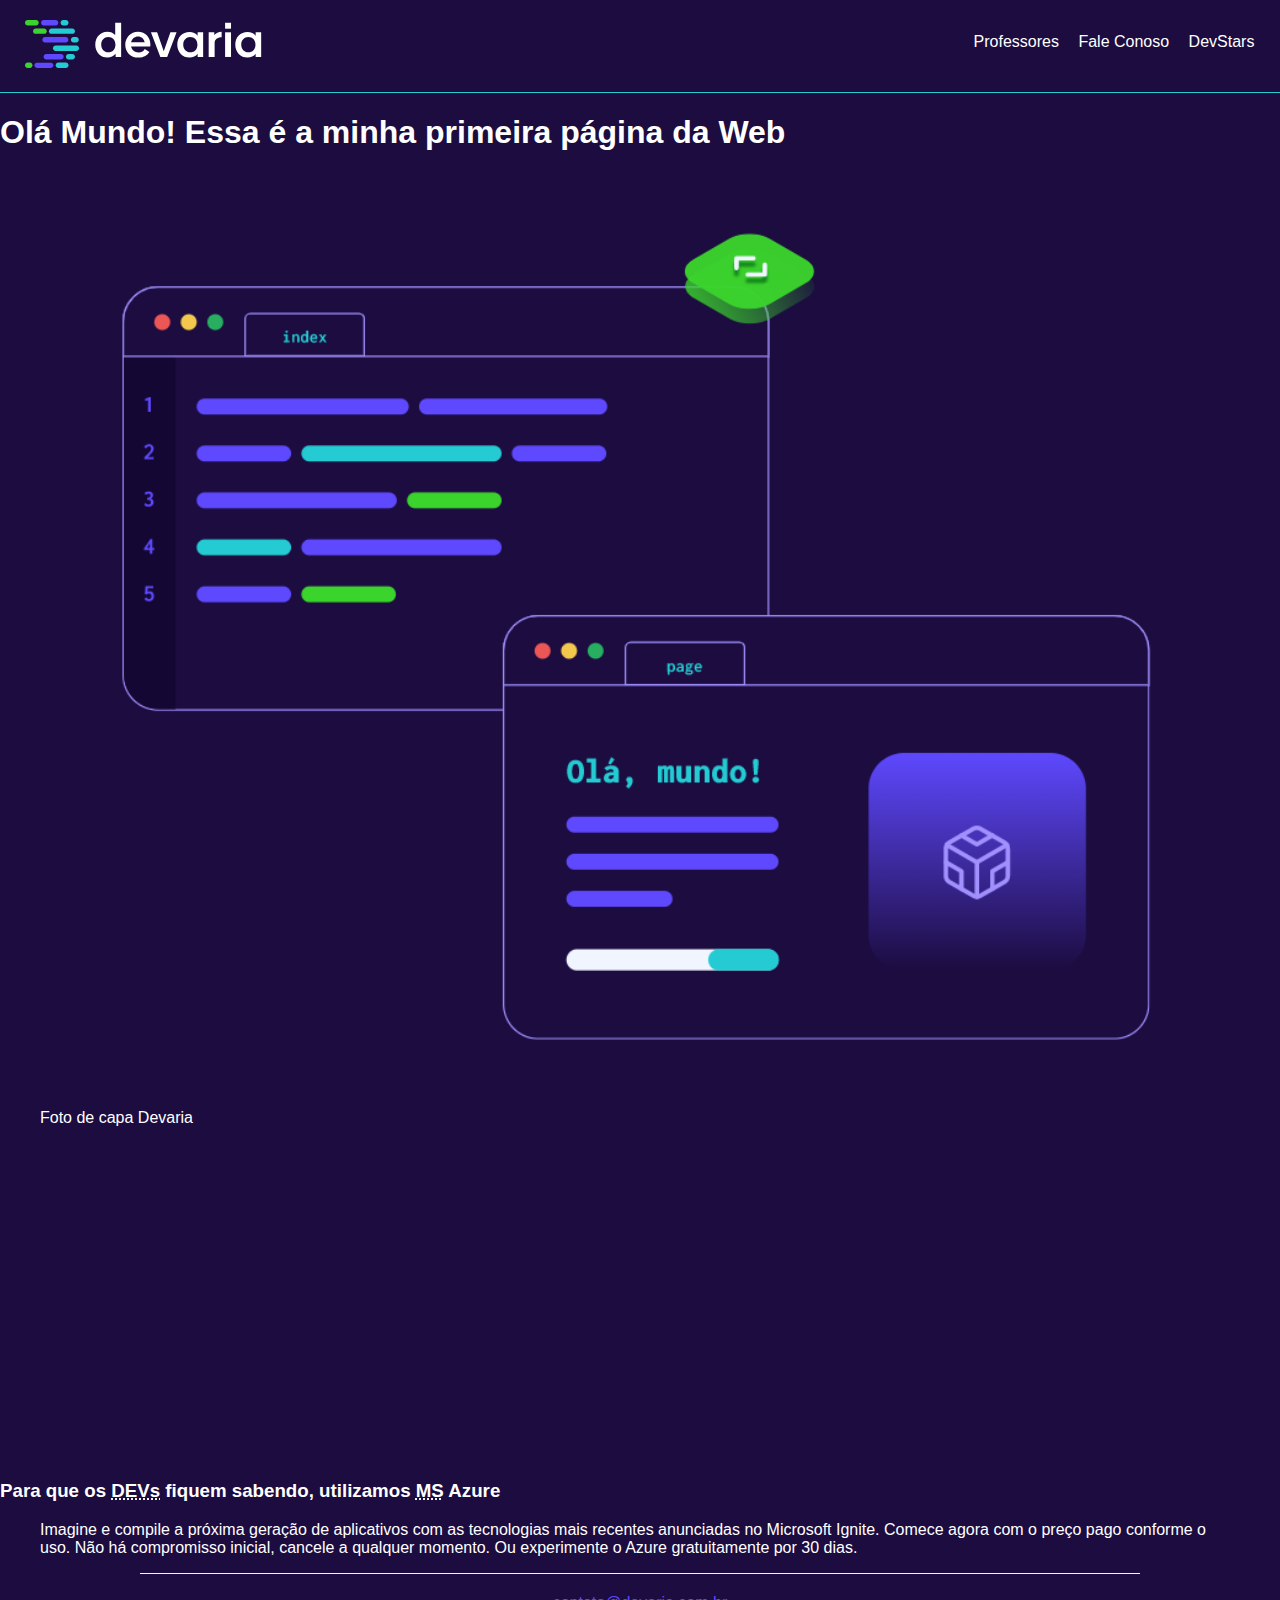
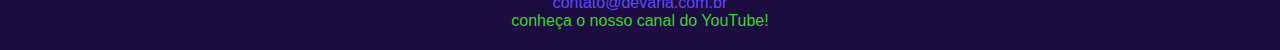
<file: index.html>
<!DOCTYPE html>
<html lang="pt-BR">
<head>
    <meta charset="UTF-8">
    <meta name="viewport" content="width=device-width, initial-scale=1.0">
    <meta name="description" content="A Devaria é uma escola de programação.">
    <meta name="keywords" content="devaria, programação">
    <link rel="stylesheet" href="./public/css/devaria.css">
    <link rel="stylesheet" href="./public/css/footer.css">
    <link rel="stylesheet" href="./public/css/header.css">
    <link rel="stylesheet" href="./public/css/index.css">
    <title>Olá Mundo!</title>
</head>
<body>
    <header>
        <a href="index.html" class="link-logo">
            <img src="./public/imagens/logo-devaria-02.471a6e86.svg" alt="logo devaria">
        </a>
        <nav class="menu">
            <ul>                
                <li><a href="Professores.html">Professores</a></li>
                <li><a href="FaleConosco.html">Fale Conoso</a></li>
                <li><a href="DevStars.html">DevStars</a></li>
            </ul>
        </nav>
    </header>
    <main>
        <h1 class="tittle">Olá Mundo! Essa é a minha primeira página da Web</h1>

        <section class="cover-container">
            <figure>
                <img src="./public/imagens/fotohome.png" alt="Devaria - Olá Mundo">
                <figcaption>Foto de capa Devaria</figcaption>
            </figure>
        </section>        
        <section>
            <iframe width="560" height="315" src="https://www.youtube.com/embed/ZEqYpFQZHsw" title="YouTube video player" frameborder="0" allow="accelerometer; autoplay; clipboard-write; encrypted-media; gyroscope; picture-in-picture" allowfullscreen></iframe>
        </section>
        <section>
            <h3>Para que os <abbr title="Developers">DEVs</abbr> fiquem sabendo, utilizamos <abbr title="Microsoft">MS</abbr> Azure </h3>
            <blockquote cite="https://azure.microsoft.com/pt-br/">Imagine e compile a próxima geração de aplicativos com as tecnologias mais recentes anunciadas no Microsoft Ignite. Comece agora com o preço pago conforme o uso. Não há compromisso inicial, cancele a qualquer momento. Ou experimente o Azure gratuitamente por 30 dias.</blockquote>
        </section>
    </main>
    <footer>
        <section>
            <span>contato@devaria.com.br</span><br>
            <span>conheça o nosso canal do YouTube!</span>
        </section>
    </footer>
</body>
</html>
</file>
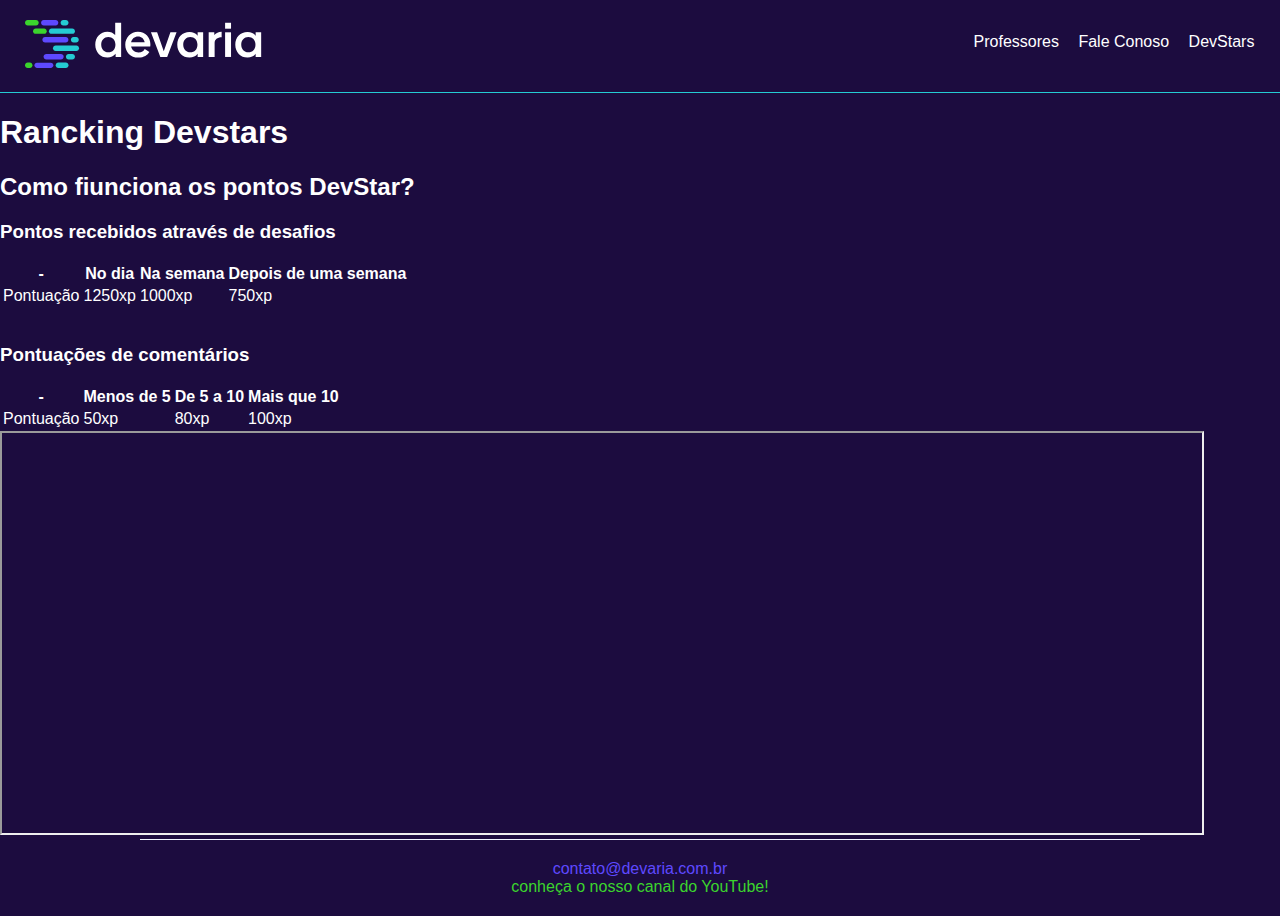
<file: DevStars.html>
<!DOCTYPE html>
<html lang="pt-BR">
<head>
    <meta charset="UTF-8">
    <meta name="viewport" content="width=device-width, initial-scale=1.0">
    <link rel="stylesheet" href="./public/css/devaria.css">
    <link rel="stylesheet" href="./public/css/footer.css">
    <link rel="stylesheet" href="./public/css/header.css">
    <title>DevStars!</title>
</head>
<body>
    <header>
        <a href="index.html" class="link-logo">
            <img src="./public/imagens/logo-devaria-02.471a6e86.svg" alt="logo devaria">
        </a>
        
        <nav class="menu">
            <ul>
                <li><a href="Professores.html">Professores</a></li>
                <li><a href="FaleConosco.html">Fale Conoso</a></li>
                <li><a href="DevStars.html">DevStars</a></li>
            </ul>
        </nav>
    </header>
    <main>
        <h1>Rancking Devstars</h1>
        <h2>Como fiunciona os pontos DevStar?</h2>
        <section>
            <h3>Pontos recebidos através de desafios</h3>
            <table>
                <thead>
                    <th>-</th>
                    <th>No dia</th>
                    <th>Na semana</th>
                    <th>Depois de uma semana</th>
                </thead>
                <tr>
                    <td>Pontuação</td>
                    <td>1250xp</td>
                    <td>1000xp</td>
                    <td>750xp</td>
                </tr>
            </table>
        </section>
        <br>
        <section>
            <h3>Pontuações de comentários</h3>
            <table>
                <thead>
                    <th>-</th>
                    <th>Menos de 5</th>
                    <th>De 5 a 10</th>
                    <th>Mais que 10</th>
                </thead>
                <tbody>
                    <tr>
                        <td>Pontuação</td>
                        <td>50xp</td>
                        <td>80xp</td>
                        <td>100xp</td>
                    </tr>
                </tbody>
            </table>
        </section>
       <section>
        <div>
            <iframe src="https://www.devaria.com.br/devstars" width="1200" height="400"></iframe>
        </div>
       </section>
    </main>
    <footer>
        <section>
            <span>contato@devaria.com.br</span><br>
            <span>conheça o nosso canal do YouTube!</span>
        </section>
    </footer>
</body>
</html>
</file>
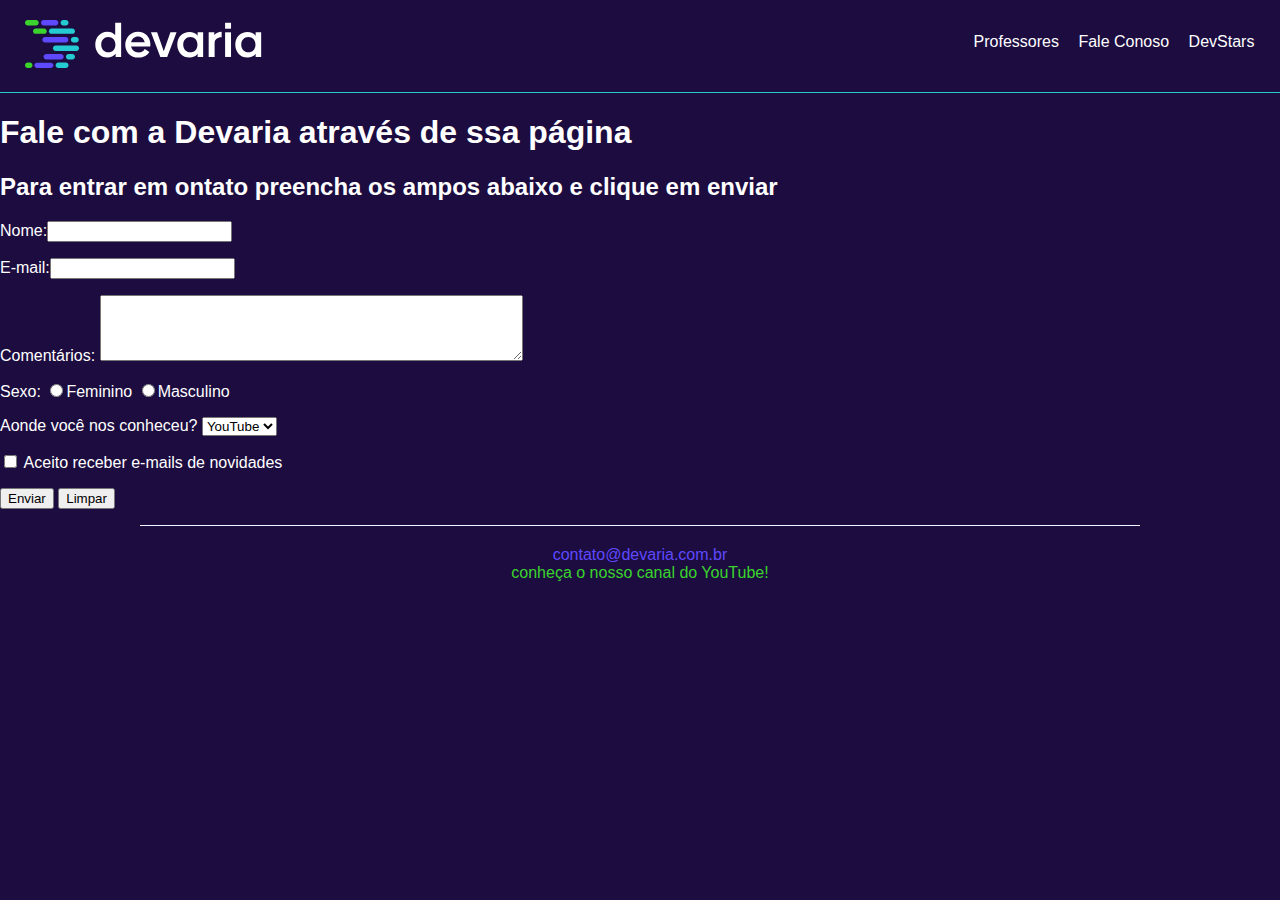
<file: FaleConosco.html>
<!DOCTYPE html>
<html lang="pt-BR">
<head>
    <meta charset="UTF-8">
    <meta name="viewport" content="width=device-width, initial-scale=1.0">
    <link rel="stylesheet" href="./public/css/devaria.css">
    <link rel="stylesheet" href="./public/css/footer.css">
    <link rel="stylesheet" href="./public/css/header.css">
    <title>Fale Conosco!</title>
</head>
<body>
    <header>
        <a href="index.html" class="link-logo">
            <img src="./public/imagens/logo-devaria-02.471a6e86.svg" alt="logo devaria">
        </a>
        
        <nav class="menu">
            <ul>
                <li><a href="Professores.html">Professores</a></li>
                <li><a href="FaleConosco.html">Fale Conoso</a></li>
                <li><a href="DevStars.html">DevStars</a></li>
            </ul>
        </nav>
    </header>
    <main>
        <h1>Fale com a Devaria através de ssa página</h1>
        <h2>Para entrar em ontato preencha os ampos abaixo e clique em enviar</h2>
        <form action="index.html">
            <p>
                <label>Nome:</label><input type="text" name="Nome" maxlength="70"/>
            </p>
            <p>
                <label>E-mail:</label><input type="text" name="Email" maxlength="150"/>
            </p>
            <p>
                <label>Comentários:</label>
                <textarea name="Comentario" cols="50" rows="4"></textarea>
            </p>
            <p>
                <label>Sexo:</label>
                <input type="radio" name="Sexo"><label>Feminino</label>
                <input type="radio" name="Sexo"><label>Masculino</label>
            </p>
            <p>
                <label>Aonde você nos conheceu?</label>
                <select name="Conheceu">
                    <option selected>YouTube</option>
                    <option>Amigos</option>
                    <option>Google</option>
                    <option>Outros</option>
                </select>
            </p>
            <p>
                <input type="checkbox" name="Aceite" value="Aceite">
                <label>Aceito receber e-mails de novidades</label>
            </p>
            <p>
                <input type="submit" name="Enviar" value="Enviar">
                <input type="reset" name="Limpar" value="Limpar">
            </p>
        </form>
    </main>
    <footer>
        <section>
            <span>contato@devaria.com.br</span><br>
            <span>conheça o nosso canal do YouTube!</span>
        </section>
    </footer>
</body>
</html>
</file>
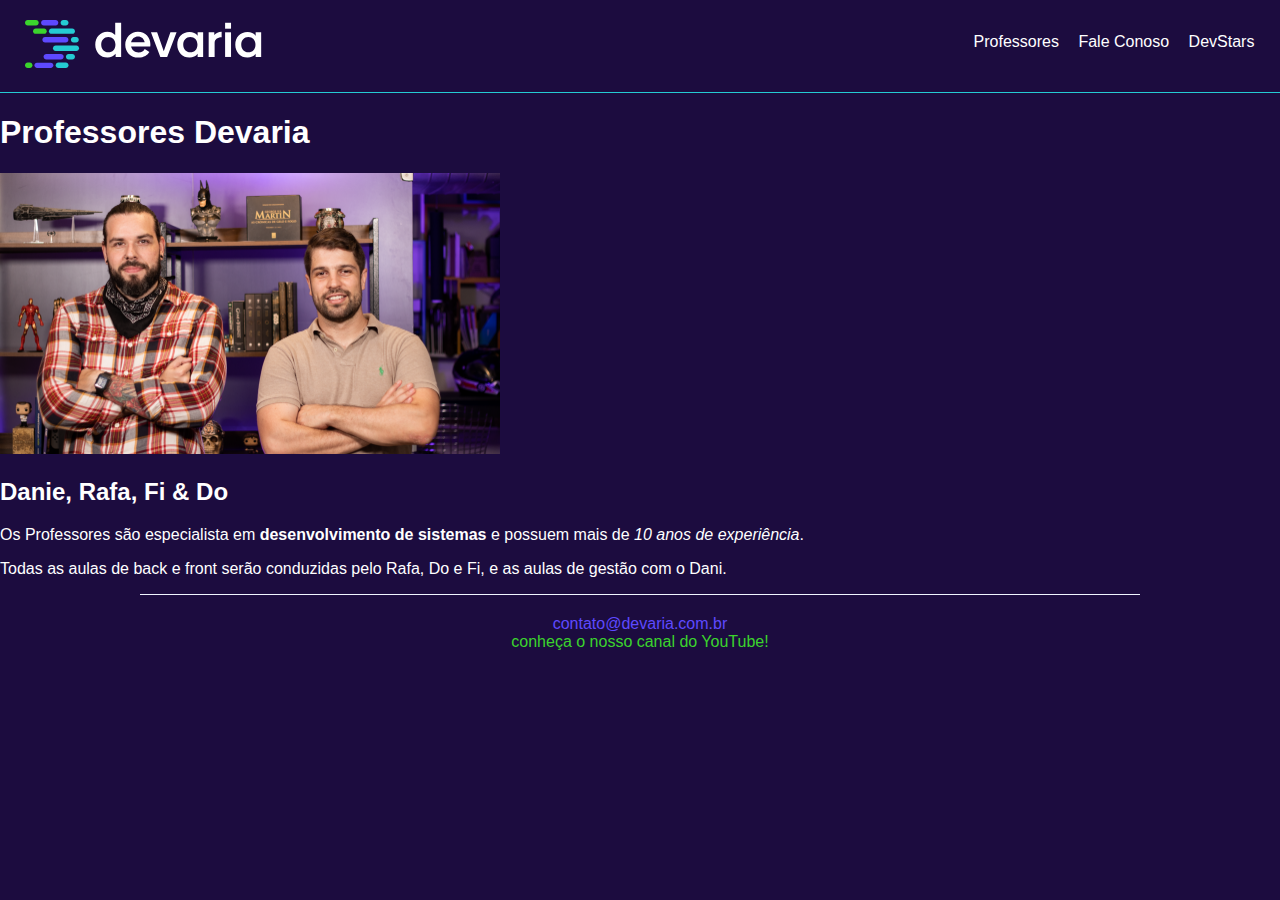
<file: Professores.html>
<!DOCTYPE html>
<html lang="en">
<head>
    <meta charset="UTF-8">
    <meta name="viewport" content="width=device-width, initial-scale=1.0">
    <link rel="stylesheet" href="./public/css/devaria.css">
    <link rel="stylesheet" href="./public/css/footer.css">
    <link rel="stylesheet" href="./public/css/header.css">
    <title>Professores Devaria</title>
</head>
<body>
    <header>
        <a href="index.html" class="link-logo">
            <img src="./public/imagens/logo-devaria-02.471a6e86.svg" alt="logo devaria">
        </a>
        
        <nav class="menu">
            <ul>
                <li><a href="Professores.html">Professores</a></li>
                <li><a href="FaleConosco.html">Fale Conoso</a></li>
                <li><a href="DevStars.html">DevStars</a></li>
            </ul>
        </nav>
    </header>
    <main>
        <h1>Professores Devaria</h1>
        <section>
            <div>
                <img src="./public/imagens/fotoprofessores.png" width="500" alt="Professores Devaria">
            </div>
            <article>
                <h2>Danie, Rafa, Fi & Do</h2>
                <p>
                    Os Professores são especialista em 
                    <strong>desenvolvimento de sistemas</strong> e possuem mais de <em>10 anos de experiência</em>.
                </p>
                <p>
                    Todas as aulas de back e front serão conduzidas pelo Rafa, Do e Fi, e as aulas de gestão com o Dani.
                </p>
            </article>
        </section>
    </main>
    <footer>
        <section>
            <span>contato@devaria.com.br</span><br>
            <span>conheça o nosso canal do YouTube!</span>
        </section>
    </footer>
</body>
</html>
</file>
<file: public/css/devaria.css>
html{
    height: 100%;
}

body {
    background-color: #1c0c3f;
    font-family: sans-serif;
    color: white;
    margin: 0;
}
</file>
<file: public/css/footer.css>
footer {
    text-align: center;
    border-top: 1px solid #f0f5ff;
    padding: 20px;
    width: 75%;
    margin: auto;
}

footer section span:first-child {
    color: #5e49ff;
}

footer section span:last-child {
    color: #3bd42d;
}
</file>
<file: public/css/header.css>
header .link-logo {
    display: block;
    padding: 20px 25px;
    border-bottom: 1px solid #25cbd3;
}

header nav ul {
    padding: 0;
    text-align: center;

}

header nav ul li {
    display: inline-block;
}

header nav ul li:not(:last-child) {   
    margin-right: 15px;
}


.menu li a {
    color: white;
    text-decoration: none;
}

.menu li a:hover {
    color: #3bd42d;
    text-decoration: underline;

}

@media screen and (min-width: 992px){
    header {
        position: relative;
    }
    .menu {
        position: absolute;
        right: 2%;
        top: 18%;
    }
}
</file>
<file: public/css/index.css>
.cover-container figure img {
    width: 100%;
}
</file>
